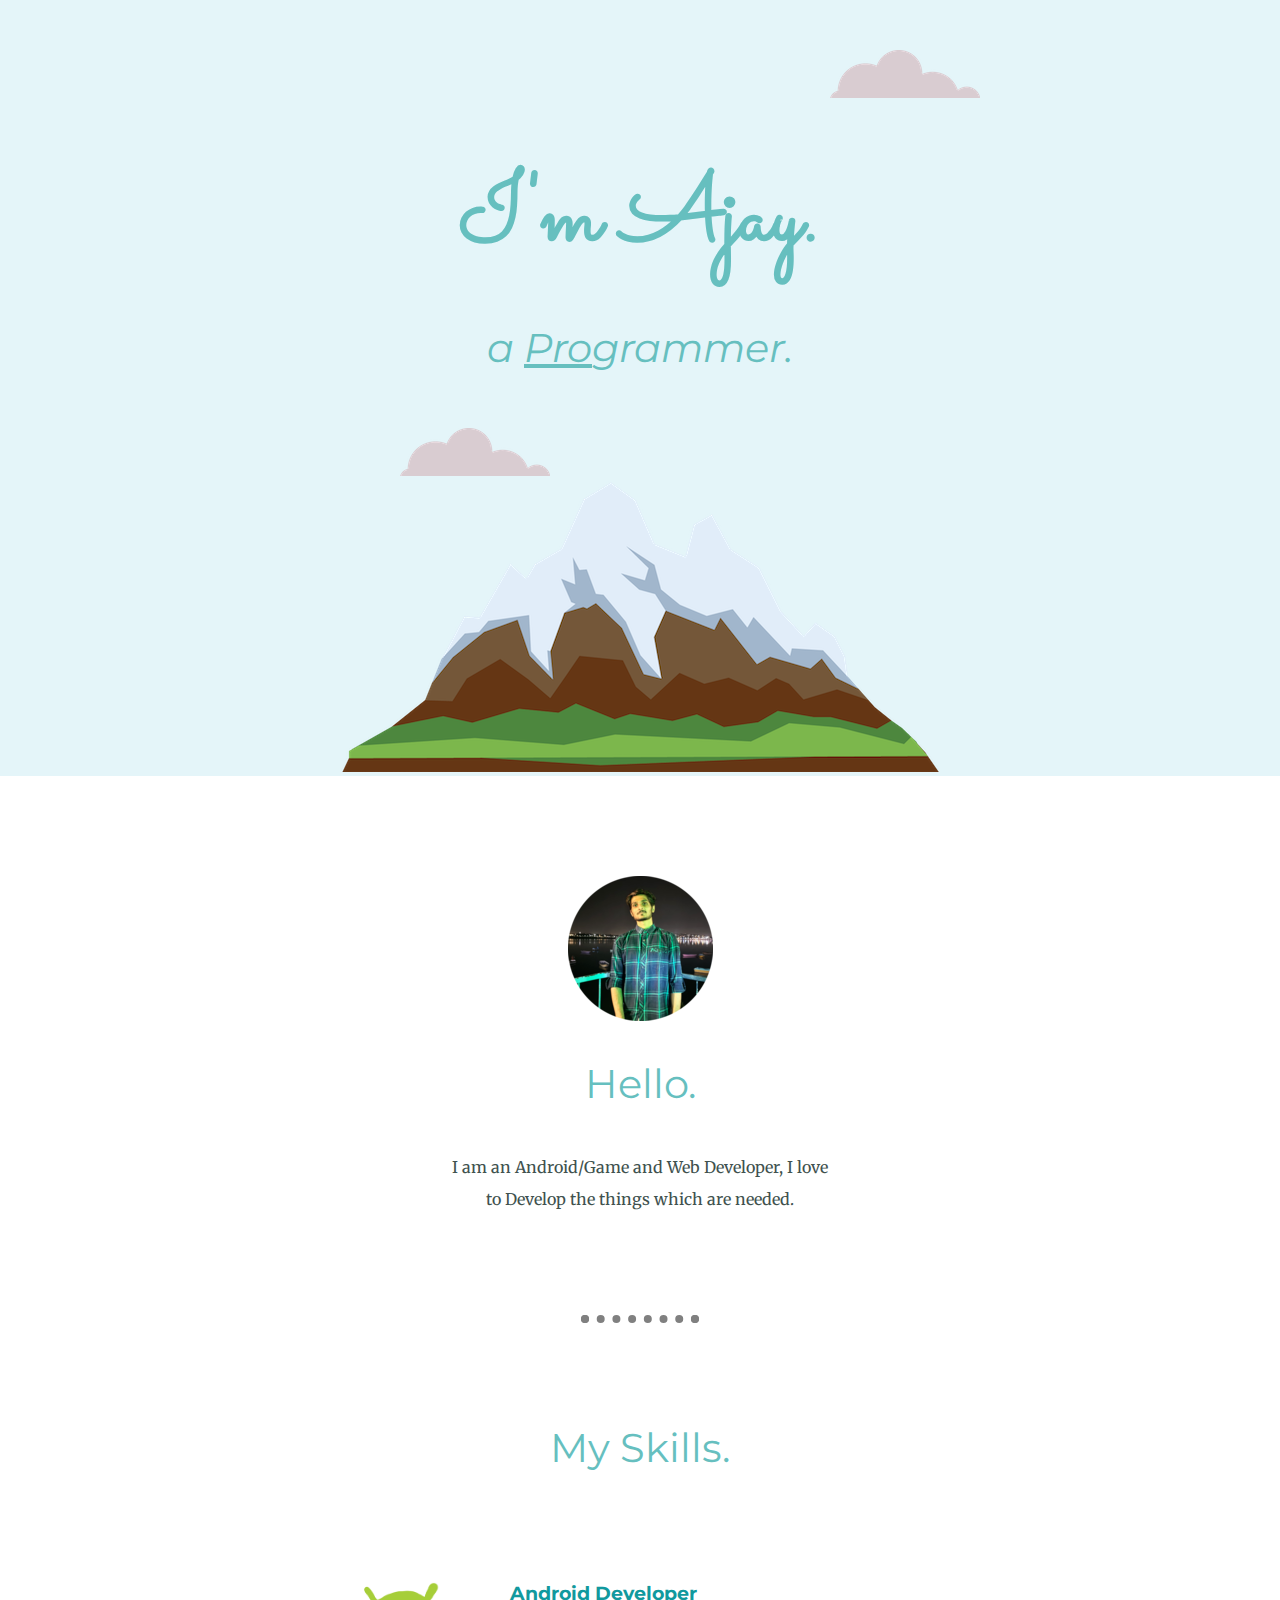
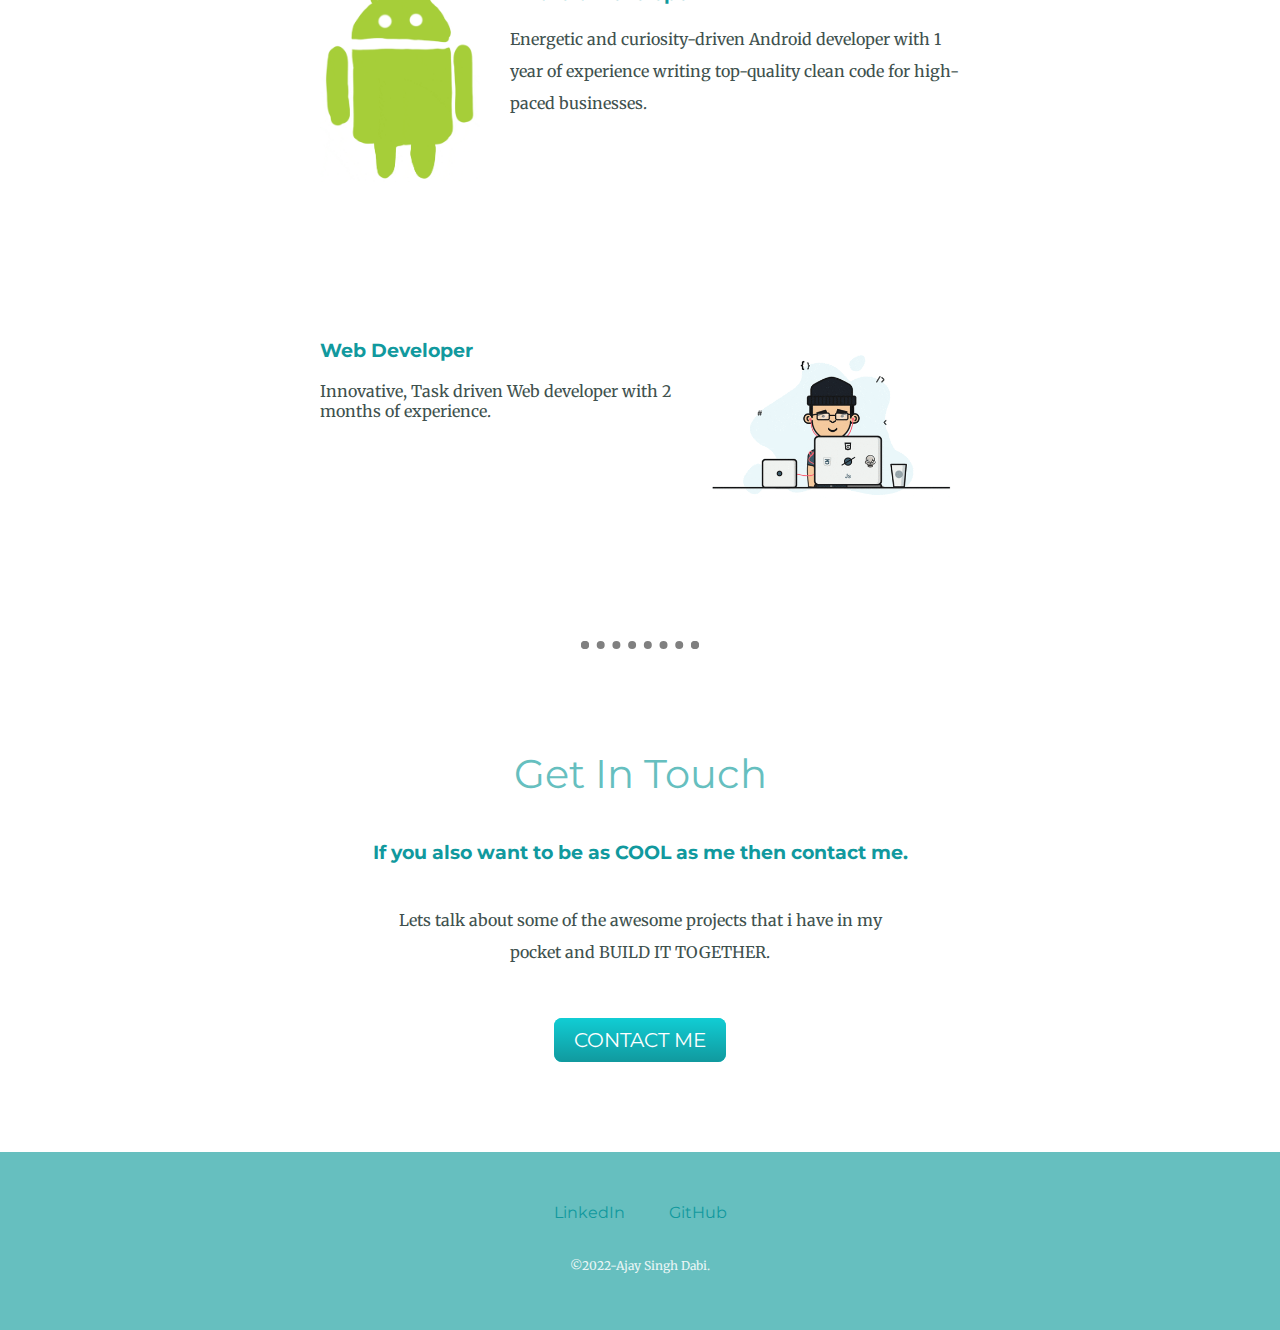
<file: CSS-MY SITE/index.html>
<!DOCTYPE html>
<!DOCTYPE html>
<html lang="en">
<head>
    <meta charset="UTF-8">
    <meta http-equiv="X-UA-Compatible" content="IE=edge">
    <meta name="viewport" content="width=device-width, initial-scale=1.0">
    <link rel="stylesheet" href="CSS/styles.css">
    <link rel="icon" href="favicon.ico">

    <link rel="preconnect" href="https://fonts.googleapis.com">
    <link rel="preconnect" href="https://fonts.gstatic.com" crossorigin>
    <link href="https://fonts.googleapis.com/css2?family=Merriweather&family=Montserrat&family=Sacramento&display=swap" rel="stylesheet">
    <!-- <link rel="favicon" href="favicon.ico?v=2"> -->
    <title>Ajay Singh Dabi</title>
</head>
<body>
    <div class="top-container">
        <img class="top-cloud" src="Images/cloud.png" alt="cloud-img">
        <h1>I'm Ajay.</h1>
        <h2><em>a <span class="pro">Pro</span>grammer.</em> </h2>
        <img class="bottom-cloud" src="Images/cloud.png" alt="cloud-img">
        <img src="Images/mountain.png" alt="mountain-img">
    </div>

    <div class="middle-container">
        <div class="profile">
          <img src="Images/Ajay.png" alt="Ajay.png">
          <h2>Hello.</h2>
          <p class="intro">I am an Android/Game and Web Developer, I love to Develop the things which are needed.</p>
        </div>
        <hr>
        <div class="skills">
          <h2>My Skills.</h2>
          <div class="skill-row">
            <img class="android-image" src="Images/android.gif" alt="">
            <h3>Android Developer</h3>
            <p>Energetic and curiosity-driven Android developer with 1 year of experience writing top-quality clean code for high-paced businesses.</p>
          </div>
          <br>
          <div class="skill-row">
            <img class="web-image" src="Images/webdev.gif" alt="">
            <h3>Web Developer</h3>
            <param>Innovative, Task driven Web developer with 2 months of experience.</p>
          </div>
        </div>
        <br>
        <hr>
        <div class="contact-me">
          <h2>Get In Touch</h2>
          <h3>If you also want to be as COOL as me then contact me.</h3>
          <p class="contact-message">Lets talk about some of the awesome projects that i have in my pocket and BUILD IT TOGETHER.</p>
          <a class="btn" href="mailto:ajaydabi20@gmail.com">CONTACT ME</a>
        </div>
      </div>
      
      
      <div class="bottom-container">
        <a class="footer-link" href="https://www.linkedin.com/in/ajay-singh-200">LinkedIn</a>
        <a class="footer-link" href="https://github.com/Ajay-Singh-Dabi">GitHub</a>
        <p class="copyright">©2022-Ajay Singh Dabi.</p>
      </div>
      
    
    
</body>
</html>
</file>
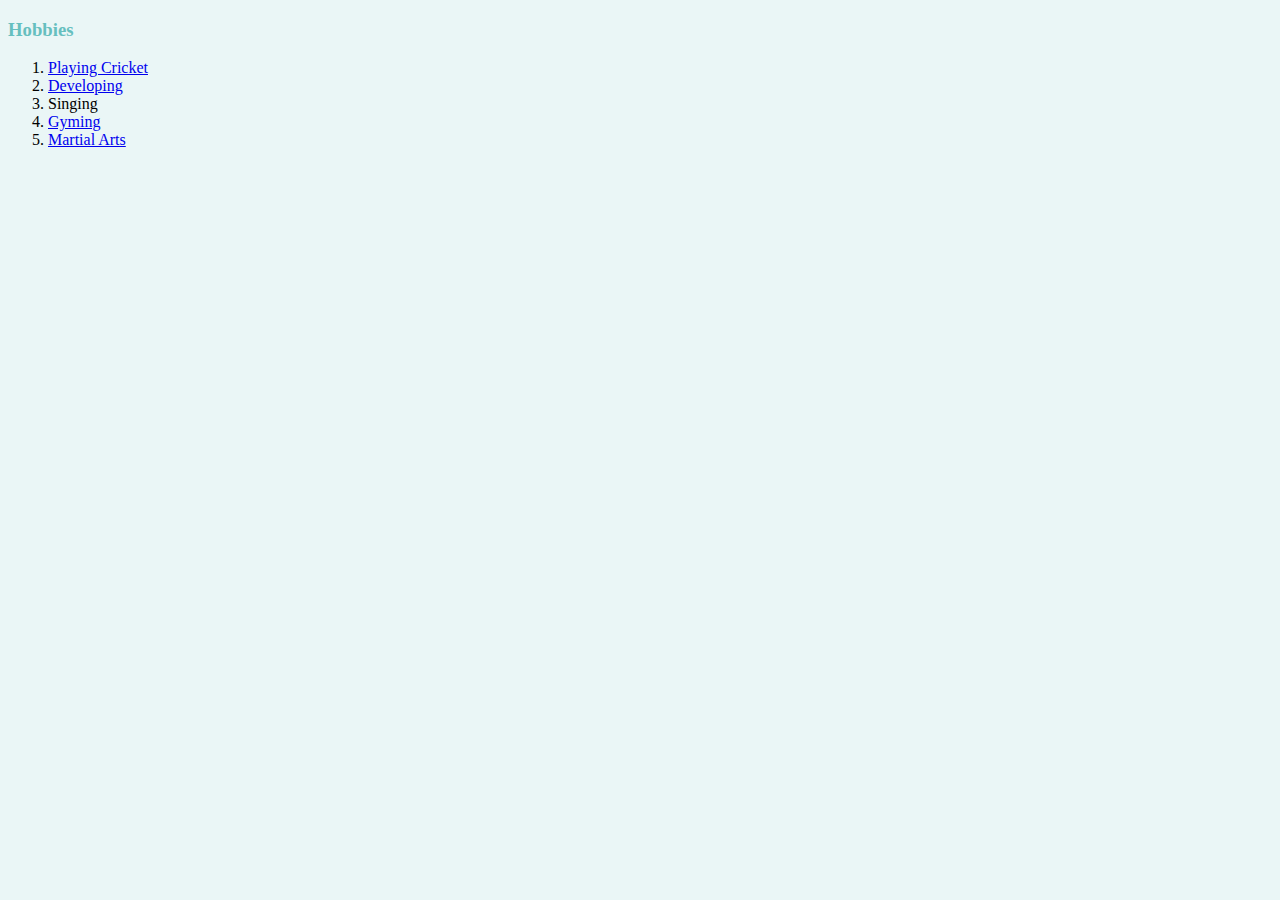
<file: HTML Basics- Personal Site/hobbies.html>
<!DOCTYPE html>
<html lang="en">
<head>
    <meta charset="UTF-8">
    <title>My Hobbies</title>
    <link rel="stylesheet" href="CSS/styles.css">
</head>
<body>
    <h3>Hobbies</h3>
    <ol>
        <li><a href="https://www.icc-cricket.com/">Playing Cricket</a> </li>
        <li><a href="https://github.com/Ajay-Singh-Dabi">Developing</a> </li>
        <li>Singing</li>
        <li><a href="https://kreately.in/gyming-is-good-for-your-health/">Gyming</a> </li>
        <li> <a href="https://en.wikipedia.org/wiki/Martial_arts"> Martial Arts</a></li>
    </ol>
    
</body>
</html>
</file>
<file: CSS-MY SITE/CSS/styles.css>
body {
    color: #40514E;
    margin: 0;
    text-align: center;
    font-family: 'Merriweather', sans-serif;
}
h1 {
    font-size: 6rem; 
    margin:50px auto 0 auto ;
    color: #66BFBF; 
    font-family: 'Sacramento', cursive;
}

h2 {
    font-size: 2.5rem;
    color: #66BFBF;
    font-weight: normal;
    font-family: 'Montserrat', sans-serif;
    padding-bottom: 10px;

}

h3 {
    color: #11999E;
    font-family: 'Montserrat', sans-serif;
}

p {
    line-height: 2;
}

a {
    color: #11999E;
    font-family: 'Montserrat', sans-serif;
    margin: 10px 20px;
    text-decoration: none;
}
 
a:hover {
    color: #EAF6F6;
}

.copyright {
    color: #EAF6F6;
    font-size: 0.75rem;
    padding: 20px 0;
}


hr {
    border: dotted grey;
    border-bottom: none;
    width: 8%;
    border-width: 8px;
    margin: 100px auto;
}

.top-container {
    background-color: #E4F5F9;
    position: relative;
    padding-top: 100px;
}

.middle-container {
    margin: 100px 0;
}

.bottom-container {
    background-color: #66BFBF;
    padding: 50px 0 20px;
}

.skill-row {
    width: 50%;
    margin: 100px auto 100px auto;
    text-align: left;
}
   
.pro {
    text-decoration: underline;
}

.intro {
    width: 30%;
    margin: auto;
}

.bottom-cloud {
    position: absolute;
    right: 300px;
    top: 50px;
}

.top-cloud{
    position: absolute;
    left: 400px;
    bottom: 300px;
}

.footer-link {
    color: #11999E;
}

.android-image {
    width: 25%;
    float: left;
    margin-right: 30px;
}
.web-image {
    width: 40%;
    float: right;
    margin-left: 30px ;
}

.contact-message {
    width: 40%;
    margin: 40px auto 60px;
}

.btn {
    background: #11CDD4;
    background-image: -webkit-linear-gradient(top, #11CDD4, #11999E);
    background-image: -moz-linear-gradient(top, #11CDD4, #11999E);
    background-image: -ms-linear-gradient(top, #11CDD4, #11999E);
    background-image: -o-linear-gradient(top, #11CDD4, #11999E);
    background-image: linear-gradient(to bottom, #11CDD4, #11999E);
    -webkit-border-radius: 8;
    -moz-border-radius: 8;
    border-radius: 8px;
    font-family: 'Montserrat', sans-serif;
    color: #ffffff;
    font-size: 20px;
    padding: 10px 20px 10px 20px;
    text-decoration: none;
  }
  
  .btn:hover {
    background: #30E3CB;
    background-image: -webkit-linear-gradient(top, #30E3CB, #2BC4AD);
    background-image: -moz-linear-gradient(top, #30E3CB, #2BC4AD);
    background-image: -ms-linear-gradient(top, #30E3CB, #2BC4AD);
    background-image: -o-linear-gradient(top, #30E3CB, #2BC4AD);
    background-image: linear-gradient(to bottom, #30E3CB, #2BC4AD);
    text-decoration: none;
  }
</file>
<file: HTML Basics- Personal Site/CSS/styles.css>
body {
    background-color: #EAF6F6;
}

hr {
    background-color: white;
    border-style: none;
    border-top-style: dotted;
    border-color: grey;
    border-width: 8px;
    width: 8%;
}

/*=============TAG SELECTOR=========================*/

img {
    height: 150px;
}

h1 {
    color : #66BFBF;
}

h3 {
    color: #66BFBF;
}

/*=============CLASS SELECTOR=========================*/

.contact {
    font-size: medium;
    background-color: lightcyan;

}

.address {
    font-size: medium;
    background-color: lightblue;
}


/*=============ID SELECTOR=========================*/

#number {
    font-size: medium;
    background-color: lightcyan;
}
</file>
